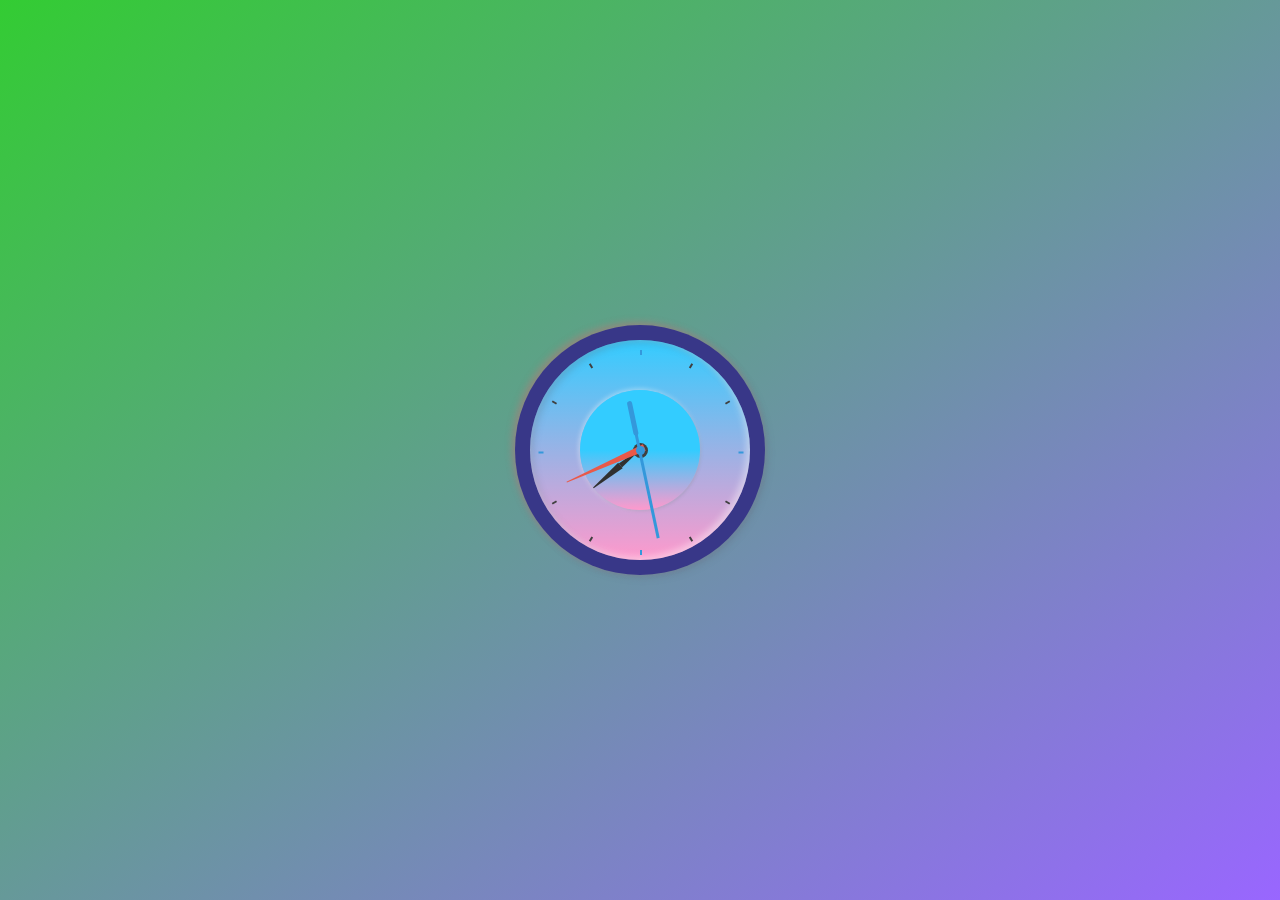
<file: index.html>
<!DOCTYPE html>
<html lang="en">

<head>
  <meta charset="UTF-8">
  <meta http-equiv="X-UA-Compatible" content="IE=edge">
  <meta name="viewport" content="width=device-width, initial-scale=1.0">
  <title>Clock-Project</title>
  <link rel="stylesheet" href="clock.css">
</head>

<body>
  <div class="clock">
    <div class="center-nut"></div>
    <div class="center-nut2"></div>
    <div class="indicators">
      <div></div>
      <div></div>
      <div></div>
      <div></div>
      <div></div>
      <div></div>
      <div></div>
      <div></div>
      <div></div>
      <div></div>
      <div></div>
      <div></div>
    </div>
    <div class="sec-hand">
      <div class="sec">
      </div>
    </div>
    <div class="min-hand">
      <div class="min">
      </div>
    </div>
    <div class="hr-hand">
      <div class="hr">
      </div>
    </div>
  </div>

  <script src="./index.js"></script>
</body>

</html>
</file>
<file: clock.css>
*{
  margin: 0;
  padding: 0;
  /* background-color: aqua; */
  box-sizing: border-box;
}
html,body{
  height: 100%;
}
body{
  display: grid;
  place-items: center;
  text-align: center;
  background: linear-gradient(to top left, #9966ff 0%, #33cc33 100%);
}

.clock{
  position: relative;
  display: flex;
  align-items: center;
  justify-content: center;
  background:#383788;
  height: 250px;
  width: 250px;
  border-radius: 50%;
  box-shadow: -3px -3px 7px #ca717173,
               3px 3px 7px rgba(94,104, 121,0.288);
}
.clock:before{
  position: absolute;
  content: '';
  height: 220px;
  width: 220px;
  background: linear-gradient(to bottom, #33ccff 0%, #ff99cc 100%);
  border-radius: 50%;
  /* background:#dde1e7; */
  box-shadow:  inset -3px -3px 7px #ffffff73,
  inset 3px 3px 7px rgba(94,104, 121,0.288);


}
.clock:after{
  position: absolute;
  content: '';
  height: 120px;
  width: 120px;
  border-radius: 50%;background: linear-gradient(to bottom, #33ccff 50%, #ff99cc 100%);
background: linear-gradient(to bottom, #33ccff 50%, #ff99cc 100%);  box-shadow:  -1px -1px 5px #ffffff73,
   1px 1px 3px rgba(94,104, 121,0.288);

}
.clock .center-nut{
position: absolute;
height: 15px;
width: 15px;
background: #404040;
border-radius: 50%;
z-index: 2;
}
.clock .center-nut2{
  position: absolute;
  height: 9px;
  width: 9px;
  background: #3498db;
  border-radius: 50%;
  z-index: 15;
  }
  .indicators div{
    position: absolute;
    width: 2px;
    height: 5px;
    background: #404040;
  }
  .indicators div:nth-child(1){
    transform: rotate(30deg) translateY(-100px);
  } 
  .indicators div:nth-child(2){
    transform: rotate(60deg) translateY(-100px);
  } 
  .indicators div:nth-child(3){
    background: #3498db;

    transform: rotate(90deg) translateY(-100px);
  }
  .indicators div:nth-child(4){
    transform: rotate(120deg) translateY(-100px);
  }
  .indicators div:nth-child(5){
    transform: rotate(150deg) translateY(-100px);
  }
  .indicators div:nth-child(6){
    background: #3498db;

    transform: rotate(180deg) translateY(-100px);
  }
  .indicators div:nth-child(7){
    transform: rotate(210deg) translateY(-100px);
  }
  .indicators div:nth-child(8){
    transform: rotate(240deg) translateY(-100px);
  }
  .indicators div:nth-child(9){
    background: #3498db;

    transform: rotate(270deg) translateY(-100px);
  }
  .indicators div:nth-child(10){
    transform: rotate(300deg) translateY(-100px);
  } .indicators div:nth-child(11){
    transform: rotate(330deg) translateY(-100px);
  }
  .indicators div:nth-child(12){
    background: #3498db;
    transform: rotate(360deg) translateY(-100px);
  }
  .sec-hand, .min-hand, .hr-hand{
    position: absolute;

  }
  .sec-hand, .sec{
    height: 180px;
    width: 180px;
    z-index: 6;
  }
  .min-hand, .min{
    height: 40px;
    width: 40px;
    z-index: 5;
  }
  .hr-hand, .hr{
    height: 120px;
    width: 120px;
    z-index: 4;
  }
  .sec, .min, .hr{
    display: flex;
    justify-content: center;
    position: absolute;
  }
  .sec:before{
    position: absolute;
    content: '';
    height: 110px;
    width: 3px;
    background: #3498db;
  }
  .sec:after{
    position: absolute;
    content: '';
    height: 35px;
    width: 5px;
    background: #3498db;
    top: 105px;
    border-radius: 5px;
  }
  .min:before{
    position: absolute;
    content: '';
    width: 1px;
    top: -60px;
    border-left:  3px solid transparent;
    border-right:  3px solid transparent;
    border-bottom:  85px solid #e95949;
  }
  .min:after{
    position: absolute;
    content: '';
    width: 1px;
    top: 0px;
    border-left:  2px solid transparent;
    border-right:  2px solid transparent;
    border-top:  20px solid #e95949;
  }
  .hr:before{
    position: absolute;
    content: '';
    width: 1px;
    /* top: 15px; */
    border-left:  3px solid transparent;
    border-right:  3px solid transparent;
    border-bottom:  35px solid #303030;
  }
  .hr:after{
    position: absolute;
    content: '';
    width: 1px;
    top: 35px;
    border-left:  2px solid transparent;
    border-right:  2px solid transparent;
    border-top:  25px solid #303030;
  }
</file>
